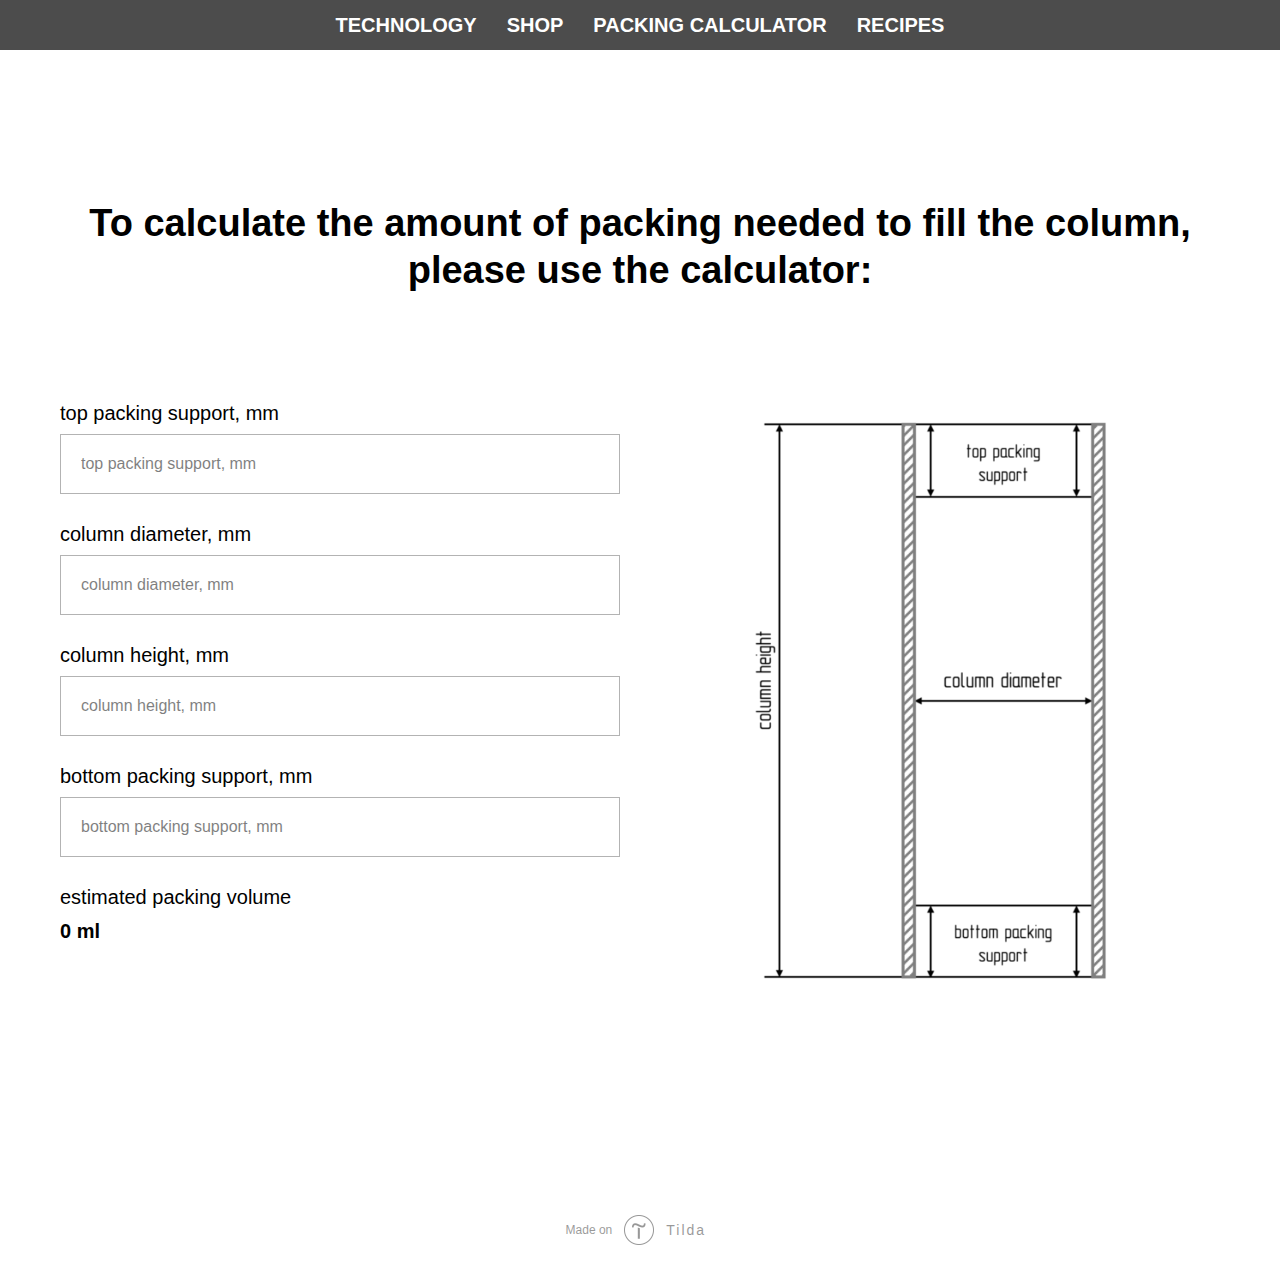
<file: calculator.html>
<!DOCTYPE html><html lang="en"> <head><meta charset="utf-8" /><meta http-equiv="Content-Type" content="text/html; charset=utf-8" /><meta name="viewport" content="width=1280" /><script type="text/javascript">window.noAdaptive=true;</script><!--metatextblock--><title>Calculator</title><meta property="og:url" content="calculator" /><meta property="og:title" content="Calculator" /><meta property="og:description" content="" /><meta property="og:type" content="website" /><meta property="og:image" content="images/tild3236-3532-4462-b361-643932356534__-__resize__504x__noroot.png" /><link rel="canonical" href="calculator"><!--/metatextblock--><meta property="fb:app_id" content="257953674358265" /><meta name="format-detection" content="telephone=no" /><meta http-equiv="x-dns-prefetch-control" content="on"><link rel="dns-prefetch" href="https://ws.tildacdn.com"><link rel="shortcut icon" href="images/tildafavicon.ico" type="image/x-icon" /><!-- Assets --><script src="js/tilda-fallback-1.0.min.js" charset="utf-8" async></script><link rel="stylesheet" href="css/tilda-grid-3.0.min.css" type="text/css" media="all" onerror="this.loaderr='y';"/><link rel="stylesheet" href="css/tilda-blocks-2.14.css?t=1646563955" type="text/css" media="all" onerror="this.loaderr='y';" /><link rel="stylesheet" href="css/tilda-animation-1.0.min.css" type="text/css" media="all" onerror="this.loaderr='y';" /><link rel="stylesheet" href="css/tilda-menusub-1.0.min.css" type="text/css" media="print" onload="this.media='all';" onerror="this.loaderr='y';" /><noscript><link rel="stylesheet" href="css/tilda-menusub-1.0.min.css" type="text/css" media="all" /></noscript><link rel="stylesheet" href="css/tilda-forms-1.0.min.css" type="text/css" media="all" onerror="this.loaderr='y';" /><script src="js/jquery-1.10.2.min.js" onerror="this.loaderr='y';"></script><script src="js/tilda-scripts-3.0.min.js" onerror="this.loaderr='y';"></script><script src="js/tilda-blocks-2.7.js?t=1646563955" onerror="this.loaderr='y';"></script><script src="js/lazyload-1.3.min.js" charset="utf-8" async onerror="this.loaderr='y';"></script><script src="js/tilda-animation-1.0.min.js" charset="utf-8" async onerror="this.loaderr='y';"></script><script src="js/tilda-cover-1.0.min.js" charset="utf-8" async onerror="this.loaderr='y';"></script><script src="js/tilda-events-1.0.min.js" charset="utf-8" async onerror="this.loaderr='y';"></script><script src="js/tilda-menusub-1.0.min.js" charset="utf-8" async onerror="this.loaderr='y';"></script><script src="js/tilda-forms-1.0.min.js" charset="utf-8" async onerror="this.loaderr='y';"></script><script type="text/javascript">window.dataLayer = window.dataLayer || [];</script><style>body {	-webkit-text-size-adjust: 100%;	-moz-text-size-adjust: 100%;	-ms-text-size-adjust: 100%;	text-size-adjust: 100%;
}</style><script type="text/javascript">(function () {
if((/bot|google|yandex|baidu|bing|msn|duckduckbot|teoma|slurp|crawler|spider|robot|crawling|facebook/i.test(navigator.userAgent))===false && typeof(sessionStorage)!='undefined' && sessionStorage.getItem('visited')!=='y' && document.visibilityState){	var style=document.createElement('style');	style.type='text/css';	style.innerHTML='@media screen and (min-width: 980px) {.t-records {opacity: 0;}.t-records_animated {-webkit-transition: opacity ease-in-out .2s;-moz-transition: opacity ease-in-out .2s;-o-transition: opacity ease-in-out .2s;transition: opacity ease-in-out .2s;}.t-records.t-records_visible {opacity: 1;}}';	document.getElementsByTagName('head')[0].appendChild(style);	function t_setvisRecs(){	var alr=document.querySelector('.t-records');	alr.classList.add("t-records_animated");	setTimeout(function () {	alr.classList.add("t-records_visible");	sessionStorage.setItem("visited", "y");	}, 400);	}	document.addEventListener('DOMContentLoaded', t_setvisRecs);
}
})();</script></head><body class="t-body" style="margin:0;"><!--allrecords--><div id="allrecords" data-tilda-export="yes" class="t-records" data-hook="blocks-collection-content-node" data-tilda-project-id="4856155" data-tilda-page-id="23725395" data-tilda-page-alias="calculator" data-tilda-formskey="10421a9ce1d5594473d2b9ca2a385c82" data-tilda-lazy="yes" data-tilda-project-lang="EN"><div id="rec410354213" class="r t-rec t-rec_pb_0" style="padding-bottom:0px;background-color:#ffffff; " data-animationappear="off" data-record-type="258" data-bg-color="#ffffff"><!-- T229 --><div id="nav410354213marker"></div><div id="nav410354213" class="t229 t229__positionstatic " style="background-color: rgba(0,0,0,0.70); height:50px; " data-bgcolor-hex="#000000" data-bgcolor-rgba="rgba(0,0,0,0.70)" data-navmarker="nav410354213marker" data-appearoffset="" data-bgopacity="0.70" data-menu="yes"><div class="t229__maincontainer " style="height:50px;"> <div class="t229__padding40px"></div> <div class="t229__centerside "><ul class="uppercase"><li class="t229__list_item" style="padding:0 15px 0 0;"><a class="t-menu__link-item" href="/technology" data-menu-submenu-hook="" style="color:#ffffff;font-size:20px;font-weight:700;text-transform:uppercase;">Technology</a> </li><li class="t229__list_item" style="padding:0 15px;"><a class="t-menu__link-item" href="/" data-menu-submenu-hook="" style="color:#ffffff;font-size:20px;font-weight:700;text-transform:uppercase;">Shop</a> </li><li class="t229__list_item" style="padding:0 15px;"><a class="t-menu__link-item" href="calculator" data-menu-submenu-hook="" style="color:#ffffff;font-size:20px;font-weight:700;text-transform:uppercase;">Packing Calculator</a> </li><li class="t229__list_item" style="padding:0 0 0 15px;"><a class="t-menu__link-item" href="" data-menu-submenu-hook="" style="color:#ffffff;font-size:20px;font-weight:700;text-transform:uppercase;">Recipes</a> </li> </ul> </div> <div class="t229__padding40px"></div> </div></div><script> $(document).ready(function() { t229_highlight('23725395'); $('.t229').removeClass('t229__beforeready'); }); </script> <script> $(window).on('resize', function() { t229_setBg('410354213'); }); $(window).on('load', function() { t229_setBg('410354213'); }); $(document).ready(function() { t229_setBg('410354213'); }); </script> <style>#rec410354213 .t-menu__link-item{	}
@supports (overflow:-webkit-marquee) and (justify-content:inherit)
{ #rec410354213 .t-menu__link-item, #rec410354213 .t-menu__link-item.t-active { opacity: 1 !important; }
}</style><script type="text/javascript"> $(document).ready(function() { setTimeout(function(){ t_onFuncLoad('t_menusub_init', function() { t_menusub_init('410354213'); }); }, 500); });</script><style>@media screen and (max-width: 980px) { #rec410354213 .t-menusub__menu .t-menusub__link-item { color:#ffffff !important; } #rec410354213 .t-menusub__menu .t-menusub__link-item.t-active { color:#ffffff !important; }
}</style><!--[if IE 8]><style>#rec410354213 .t229 { filter: progid:DXImageTransform.Microsoft.gradient(startColorStr='#D9000000', endColorstr='#D9000000');
}</style><![endif]--></div><div id="rec382950938" class="r t-rec t-rec_pt_150 t-rec_pb_150" style="padding-top:150px;padding-bottom:150px;background-color:#ffffff; " data-animationappear="off" data-record-type="700" data-bg-color="#ffffff"><!-- t700 --><div class="t700"> <div class="t-section__container t-container"><div class="t-col t-col_12"><div class="t-section__topwrapper t-align_center"><div class="t-section__title t-title t-title_xs" field="btitle"><div style="font-size:38px;" data-customstyle="yes">To calculate the amount of packing needed to fill the column, please use the calculator:</div></div></div></div></div> <div class="t-container t-container_flex" style="align-items:flex-start;"> <div class="t700__col t-col t-col_9 t-col_flex"> <div> <form id="form382950938" name='form382950938' role="form" action='' method='POST' data-formactiontype="0" data-inputbox=".t-input-group" class="t-form js-form-proccess t-form_inputs-total_5 " data-success-callback="t700_onSuccess" > <!-- NO ONE SERVICES CONNECTED --> <div class="js-successbox t-form__successbox t-text t-text_md" style="display:none;"></div> <div class="t-form__inputsbox"> <div class="t-input-group t-input-group_in" data-input-lid="1495722502842"> <div class="t-input-title t-descr t-descr_md" data-redactor-toolbar="no" field="li_title__1495722502842" style="">top packing support, mm</div> <div class="t-input-block"> <input type="text" name="top" class="t-input js-tilda-rule " value="" placeholder="top packing support, mm" data-tilda-req="1" data-tilda-rule="number" style="color:#000000; border:1px solid #b3b3b3; "> <div class="t-input-error"></div> </div> </div> <div class="t-input-group t-input-group_in" data-input-lid="1495722666746"> <div class="t-input-title t-descr t-descr_md" data-redactor-toolbar="no" field="li_title__1495722666746" style="">column diameter, mm</div> <div class="t-input-block"> <input type="text" name="diam" class="t-input js-tilda-rule " value="" placeholder="column diameter, mm" data-tilda-req="1" data-tilda-rule="number" style="color:#000000; border:1px solid #b3b3b3; "> <div class="t-input-error"></div> </div> </div> <div class="t-input-group t-input-group_in" data-input-lid="1637666419435"> <div class="t-input-title t-descr t-descr_md" data-redactor-toolbar="no" field="li_title__1637666419435" style="">column height, mm</div> <div class="t-input-block"> <input type="text" name="height" class="t-input js-tilda-rule " value="" placeholder="column height, mm" data-tilda-req="1" data-tilda-rule="number" style="color:#000000; border:1px solid #b3b3b3; "> <div class="t-input-error"></div> </div> </div> <div class="t-input-group t-input-group_in" data-input-lid="1637666335630"> <div class="t-input-title t-descr t-descr_md" data-redactor-toolbar="no" field="li_title__1637666335630" style="">bottom packing support, mm</div> <div class="t-input-block"> <input type="text" name="bot" class="t-input js-tilda-rule " value="" placeholder="bottom packing support, mm" data-tilda-req="1" data-tilda-rule="number" style="color:#000000; border:1px solid #b3b3b3; "> <div class="t-input-error"></div> </div> </div> <div class="t-input-group t-input-group_fr" data-input-lid="1495722692748"> <div class="t-input-title t-descr t-descr_md" data-redactor-toolbar="no" field="li_title__1495722692748" style="">estimated packing volume</div> <div class="t-input-block"> <input type="hidden" class="t-calc__hiddeninput js-tilda-rule" name="estimated packing volume" tabindex="-1" value="0"> <div class="t-calc__wrapper t-name t-name_md" > <span class="t-calc" data-calc-expr="((3.14/4)*(diam*diam) * (height-top-bot))/(1000)">0</span><span class="t-calc__postfix-text"> ml</span> </div> <script src="js/tilda-calc-1.0.min.js"></script> <script type="text/javascript"> $(document).ready(function() { try { setTimeout(function() { tcalc__init('382950938','1495722692748'); }, 500); } catch (err) {}; }); </script> <div class="t-input-error"></div> </div> </div><div class="t-form__errorbox-middle"> <div class="js-errorbox-all t-form__errorbox-wrapper" style="display:none;"> <div class="t-form__errorbox-text t-text t-text_md"> <p class="t-form__errorbox-item js-rule-error js-rule-error-all"></p> <p class="t-form__errorbox-item js-rule-error js-rule-error-req"></p> <p class="t-form__errorbox-item js-rule-error js-rule-error-email"></p> <p class="t-form__errorbox-item js-rule-error js-rule-error-name"></p> <p class="t-form__errorbox-item js-rule-error js-rule-error-phone"></p> <p class="t-form__errorbox-item js-rule-error js-rule-error-minlength"></p> <p class="t-form__errorbox-item js-rule-error js-rule-error-string"></p> </div> </div></div> <div class="t-form__submit"> <button type="submit" class="t-submit" style="color:#ffffff;background-color:#ffffff;border-radius:30px; -moz-border-radius:30px; -webkit-border-radius:30px;font-family:GostTypeA;" >Submit</button> </div> </div> <div class="t-form__errorbox-bottom"> <div class="js-errorbox-all t-form__errorbox-wrapper" style="display:none;"> <div class="t-form__errorbox-text t-text t-text_md"> <p class="t-form__errorbox-item js-rule-error js-rule-error-all"></p> <p class="t-form__errorbox-item js-rule-error js-rule-error-req"></p> <p class="t-form__errorbox-item js-rule-error js-rule-error-email"></p> <p class="t-form__errorbox-item js-rule-error js-rule-error-name"></p> <p class="t-form__errorbox-item js-rule-error js-rule-error-phone"></p> <p class="t-form__errorbox-item js-rule-error js-rule-error-minlength"></p> <p class="t-form__errorbox-item js-rule-error js-rule-error-string"></p> </div> </div> </div> </form><style>#rec382950938 input::-webkit-input-placeholder {color:#000000; opacity: 0.5;}	#rec382950938 input::-moz-placeholder {color:#000000; opacity: 0.5;}	#rec382950938 input:-moz-placeholder {color:#000000; opacity: 0.5;}	#rec382950938 input:-ms-input-placeholder {color:#000000; opacity: 0.5;}	#rec382950938 textarea::-webkit-input-placeholder {color:#000000; opacity: 0.5;}	#rec382950938 textarea::-moz-placeholder {color:#000000; opacity: 0.5;}	#rec382950938 textarea:-moz-placeholder {color:#000000; opacity: 0.5;}	#rec382950938 textarea:-ms-input-placeholder {color:#000000; opacity: 0.5;}</style> </div> </div> <div class="t700__col t-col t-col_9 t-col_flex"> <div class="t700__contentbox"> <div class="t700__contentwrapper"> <img src="images/tild3236-3532-4462-b361-643932356534__-__empty__noroot.png" data-original="images/tild3236-3532-4462-b361-643932356534__noroot.png" imgfield="img" class="t700__img t-img" /> </div> </div> </div> </div></div><script type="text/javascript"> $(document).ready(function() { setTimeout(function() { t700_init('382950938',''); }, 500); });</script></div><div id="rec385678661" class="r t-rec" style=" " data-animationappear="off" data-record-type="131" ><!-- T123 --><div class="t123" ><div class="t-container_100 "><div class="t-width t-width_100 ">
			<script>
document.getElementById("button").style.display = "block";
</script>

			 
			</div> </div></div></div></div><!--/allrecords--><!-- Tilda copyright. Don't remove this line --><div class="t-tildalabel t-tildalabel_white" id="tildacopy" data-tilda-sign="4856155#23725395"><a href="https://tilda.cc/?upm=4856155" class="t-tildalabel__link"><div class="t-tildalabel__wrapper"><div class="t-tildalabel__txtleft">Made on </div><div class="t-tildalabel__wrapimg"><img src="images/tildacopy_black.png" class="t-tildalabel__img"></div><div class="t-tildalabel__txtright">Tilda</div></div></a></div><!-- Stat --><script type="text/javascript">if (! window.mainTracker) { window.mainTracker = 'tilda'; }	setTimeout(function(){	(function (d, w, k, o, g) { var n=d.getElementsByTagName(o)[0],s=d.createElement(o),f=function(){n.parentNode.insertBefore(s,n);}; s.type = "text/javascript"; s.async = true; s.key = k; s.id = "tildastatscript"; s.src=g; if (w.opera=="[object Opera]") {d.addEventListener("DOMContentLoaded", f, false);} else { f(); } })(document, window, '45259cfbaa95e426ea45b49e40c69212','script','js/tilda-stat-1.0.min.js');	}, 2000);</script><script type="text/javascript">$(document).ready(function() {	if (typeof window.noAdaptive !== "undefined" && window.noAdaptive && $isMobile) {	$('table[class*="blocktable"], div[class^="t-carousel__inner"], div[class^="t121"] > center > div, div[class^="t224__blocktable"], div[class*="t306__table-cell"], div[class^="t336__table"], div[class^="t347__table"], div[class^="t401__table"], div[class^="t406__table"], div[class^="t424__box-img"], div[class*="t431__tbody"], div[class*="t433__contentbox"], div[class^="t477__blockimg"], div[class^="t477__textwrapper"], div[class^="t479__videowrapper"] > div, div[class^="t480__textwrapper"], div[class^="t544__blockimg"], div[class^="t544__textwrapper"], div[class^="t545__blockimg"], div[class^="t545__textwrapper"], div[class^="t555__contentbox"], div[class^="t570__contentbox"], div[class^="t251__wrapper"]').each(function() { $(this).css('height', 768 * $(this).height() / $(window).height(), 'important');	});	$('div[class$="t520__imgcell"], div[class^="t136"] > div > div[class^="item"]').each(function() { $(this).css('min-height', 768 * $(this).height() / $(window).height(), 'important');	});	$('div[class^="t136"] > div > div[class^="item"] > div[class^="txt-holder"]').each(function() { $(this).css('top', 0, 'important');	});	}	});</script></body></html>
</file>
<file: css/tilda-blocks-2.14.css>
.t-body{margin:0}#allrecords{-webkit-font-smoothing:antialiased;background-color:none}#allrecords a{color:#ff8562;text-decoration:none}#allrecords a[href^=tel]{color:inherit;text-decoration:none}#allrecords ol{padding-left:22px}#allrecords ul{padding-left:20px}#allrecords b,#allrecords strong{font-weight:700}@media print{body,html{min-width:1200px;max-width:1200px;padding:0;margin:0 auto;border:none}}.t-text{font-family:'GostTypeA',Arial,sans-serif;font-weight:300;color:#000}.t-text_xs{font-size:15px;line-height:1.55}.t-text_sm{font-size:18px;line-height:1.55}.t-text_md{font-size:20px;line-height:1.55}.t-text_lg{font-size:22px;line-height:1.55}.t-text_weight_plus{font-weight:400}.t-text-impact{font-family:'GostTypeA',Arial,sans-serif;font-weight:300;color:#000}.t-text-impact_xs{font-size:26px;line-height:1.5}.t-text-impact_sm{font-size:32px;line-height:1.35}.t-text-impact_md{font-size:38px;line-height:1.35}.t-text-impact_lg{font-size:42px;line-height:1.23}.t-name{font-family:'GostTypeA',Arial,sans-serif;font-weight:600;color:#000}.t-name_xs{font-size:16px;line-height:1.35}.t-name_sm{font-size:18px;line-height:1.35}.t-name_md{font-size:20px;line-height:1.35}.t-name_lg{font-size:22px;line-height:1.35}.t-name_xl{font-size:24px;line-height:1.35}.t-heading{font-family:'GostTypeA',Arial,sans-serif;font-weight:600;color:#000}.t-heading_xs{font-size:26px;line-height:1.23}.t-heading_sm{font-size:28px;line-height:1.17}.t-heading_md{font-size:30px;line-height:1.17}.t-heading_lg{font-size:32px;line-height:1.17}.t-title{font-family:'GostTypeA',Arial,sans-serif;font-weight:600;color:#000}.t-title_xxs{font-size:36px;line-height:1.23}.t-title_xs{font-size:42px;line-height:1.23}.t-title_sm{font-size:48px;line-height:1.23}.t-title_md{font-size:52px;line-height:1.23}.t-title_lg{font-size:64px;line-height:1.23}.t-title_xl{font-size:72px;line-height:1.17}.t-title_xxl{font-size:82px;line-height:1.17}.t-descr{font-family:'GostTypeA',Arial,sans-serif;font-weight:300;color:#000}.t-descr_xxs{font-size:14px;line-height:1.55}.t-descr_xs{font-size:16px;line-height:1.55}.t-descr_sm{font-size:18px;line-height:1.55}.t-descr_md{font-size:20px;line-height:1.55}.t-descr_lg{font-size:22px;line-height:1.55}.t-descr_xl{font-size:24px;line-height:1.5}.t-descr_xxl{font-size:26px;line-height:1.45}.t-descr_xxxl{font-size:30px;line-height:1.45;letter-spacing:.45}.t-uptitle{font-family:'GostTypeA',Arial,sans-serif;font-weight:600;color:#000;letter-spacing:2.5px}.t-uptitle_xs{font-size:12px}.t-uptitle_sm{font-size:14px}.t-uptitle_md{font-size:16px}.t-uptitle_lg{font-size:18px}.t-uptitle_xl{font-size:20px;letter-spacing:2px}.t-uptitle_xxl{font-size:22px;letter-spacing:2px}.t-uptitle_xxxl{font-size:24px;letter-spacing:2px}@media screen and (max-width:1200px){.t-text_xs{font-size:14px}.t-text_sm{font-size:16px}.t-text_md{font-size:18px}.t-text_lg{font-size:20px}.t-text-impact_md{font-size:30px}.t-descr_xxs{font-size:12px}.t-descr_xs{font-size:14px}.t-descr_sm{font-size:16px}.t-descr_md{font-size:18px}.t-descr_lg{font-size:20px}.t-descr_xl{font-size:22px}.t-descr_xxl{font-size:22px}.t-descr_xxxl{font-size:26px}.t-uptitle_md{font-size:14px}.t-uptitle_lg{font-size:16px}.t-uptitle_xl{font-size:18px}.t-uptitle_xxl{font-size:20px}.t-uptitle_xxxl{font-size:22px}.t-title_xxs{font-size:32px}.t-title_xs{font-size:38px}.t-title_sm{font-size:44px}.t-title_md{font-size:48px}.t-title_lg{font-size:60px}.t-title_xl{font-size:68px}.t-title_xxl{font-size:78px}.t-name_xs{font-size:14px}.t-name_sm{font-size:16px}.t-name_md{font-size:18px}.t-name_lg{font-size:20px}.t-name_xl{font-size:22px}.t-heading_xs{font-size:24px}.t-heading_sm{font-size:26px}.t-heading_md{font-size:28px}.t-heading_lg{font-size:30px}}@media screen and (max-width:640px){.t-text_xs{font-size:12px;line-height:1.45}.t-text_sm{font-size:14px;line-height:1.45}.t-text_md{font-size:16px;line-height:1.45}.t-text_lg{font-size:18px;line-height:1.45}.t-text-impact_sm{font-size:22px}.t-text-impact_md{font-size:26px}.t-text-impact_lg{font-size:28px}.t-descr_xs{font-size:12px;line-height:1.45}.t-descr_sm{font-size:14px;line-height:1.45}.t-descr_md{font-size:16px;line-height:1.45}.t-descr_lg{font-size:18px;line-height:1.45}.t-descr_xl{font-size:20px;line-height:1.4}.t-descr_xxl{font-size:20px}.t-descr_xxxl{font-size:22px}.t-uptitle_xs{font-size:10px}.t-uptitle_sm{font-size:10px}.t-uptitle_md{font-size:12px}.t-uptitle_lg{font-size:14px}.t-uptitle_xl{font-size:16px}.t-uptitle_xxl{font-size:18px}.t-uptitle_xxxl{font-size:20px}.t-title_xxs{font-size:28px}.t-title_xs{font-size:30px}.t-title_sm{font-size:30px}.t-title_md{font-size:30px}.t-title_lg{font-size:30px}.t-title_xl{font-size:32px}.t-title_xxl{font-size:36px}.t-name_xs{font-size:12px}.t-name_sm{font-size:14px}.t-name_md{font-size:16px}.t-name_lg{font-size:18px}.t-name_xl{font-size:20px}.t-heading_xs{font-size:22px}.t-heading_sm{font-size:24px}.t-heading_md{font-size:24px}.t-heading_lg{font-size:26px}}@media screen and (max-width:480px){.t-title_xl{font-size:30px}.t-title_xxl{font-size:30px}}.t-records{-webkit-font_smoothing:antialiased;background-color:none}.t-records a{color:#ff8562;text-decoration:none}.t-records a[href^=tel]{color:inherit;text-decoration:none}.t-records ol{padding-left:22px;margin-top:0;margin-bottom:10px}.t-records ul{padding-left:20px;margin-top:0;margin-bottom:10px}.t-btn{display:inline-block;font-family:'GostTypeA',Arial,sans-serif;height:60px;border:0 none;font-size:16px;padding-left:60px;padding-right:60px;text-align:center;white-space:nowrap;vertical-align:middle;font-weight:700;background-image:none;cursor:pointer;-webkit-appearance:none;-webkit-user-select:none;-moz-user-select:none;-ms-user-select:none;-o-user-select:none;user-select:none;-webkit-box-sizing:border-box;-moz-box-sizing:border-box;box-sizing:border-box}.t-btn td{vertical-align:middle}.t-btn_sending{opacity:.5}@media screen and (max-width:640px){.t-btn{white-space:normal;padding-left:30px;padding-right:30px}}.t-btn_xs{height:35px;font-size:13px;padding-left:15px;padding-right:15px}.t-btn_sm{height:45px;font-size:14px;padding-left:30px;padding-right:30px}.t-btn_lg{height:60px;font-size:22px;padding-left:70px;padding-right:70px}.t-btn_xl{height:80px;font-size:26px;padding-left:80px;padding-right:80px}.t-btn_xxl{height:100px;font-size:30px;padding-left:90px;padding-right:90px}@media screen and (max-width:640px){.t-btn_sm{padding-left:20px;padding-right:20px}.t-btn_lg{font-size:18px;padding-left:40px;padding-right:40px}.t-btn_xl{font-size:22px;padding-left:50px;padding-right:50px}.t-btn_xxl{font-size:26px;padding-left:60px;padding-right:60px}}.t-btntext{font-family:'GostTypeA',Arial,sans-serif;color:#000;font-size:20px;line-height:1.55;font-weight:700;text-decoration:none;cursor:pointer;display:inline-block}.t-btntext_sm{font-size:16px}.t-btntext_lg{font-size:24px}.t-uppercase.t-btntext{font-size:16px}.t-uppercase.t-btntext_sm{font-size:14px}.t-uppercase.t-btntext_lg{font-size:20px}.t-btntext:after{content:"\00a0→";font-family:Arial,Helvetica,sans-serif}@media screen and (max-width:640px){.t-btntext_lg{font-size:20px}}@media screen and (max-width:1200px){.t-screenmin-1200px{display:none}}@media screen and (max-width:980px){.t-screenmin-980px{display:none}}@media screen and (max-width:640px){.t-screenmin-640px{display:none}}@media screen and (max-width:480px){.t-screenmin-480px{display:none}}@media screen and (max-width:320px){.t-screenmin-320px{display:none}}@media screen and (min-width:321px){.t-screenmax-320px{display:none}}@media screen and (min-width:481px){.t-screenmax-480px{display:none}}@media screen and (min-width:641px){.t-screenmax-640px{display:none}}@media screen and (min-width:981px){.t-screenmax-980px{display:none}}@media screen and (min-width:1201px){.t-screenmax-1200px{display:none}}.t-hidden{display:none}.t-opacity_50{filter:alpha(opacity=50);KHTMLOpacity:.5;MozOpacity:.5;opacity:.5}.t-opacity_70{filter:alpha(opacity=70);KHTMLOpacity:.7;MozOpacity:.7;opacity:.7}.t-uppercase{text-transform:uppercase}.t-align_center{text-align:center}.t-align_left{text-align:left}.t-align_right{text-align:right}.t-margin_auto{margin-left:auto;margin-right:auto}.t-valign_middle{vertical-align:middle}.t-valign_top{vertical-align:top}.t-valign_bottom{vertical-align:bottom}.t-margin_left_auto{margin-right:0;margin-left:auto}.t-tildalabel{background-color:#000;color:#fff;width:100%;height:70px;font-family:Arial;font-size:14px}.t-tildalabel:hover .t-tildalabel__wrapper{opacity:1}.t-tildalabel_white{background-color:#fff;color:#000}.t-tildalabel_gray{background-color:#eee;color:#000}.t-tildalabel__wrapper{display:table;height:30px;width:270px;margin:0 auto;padding-top:20px;opacity:.4}.t-tildalabel__txtleft{display:table-cell;width:120px;height:30px;vertical-align:middle;text-align:right;padding-right:12px;font-weight:300;font-size:12px}.t-tildalabel__wrapimg{display:table-cell;width:30px;height:30px;vertical-align:middle}.t-tildalabel__img{width:30px;height:30px;vertical-align:middle}.t-tildalabel__txtright{display:table-cell;width:120px;height:30px;vertical-align:middle;padding-left:12px;font-weight:500;letter-spacing:2px}.t-tildalabel__link{color:#fff;text-decoration:none;vertical-align:middle}.t-tildalabel_white .t-tildalabel__link,.t-tildalabel_gray .t-tildalabel__link{color:#000}.t-tildalabel-free{padding:35px 0 45px;height:auto;text-align:center}.t-tildalabel-free__main{max-width:340px;display:block;margin:0 auto;line-height:1.4;letter-spacing:.2px;color:inherit;opacity:.4}.t-tildalabel-free__links-wr{display:table;margin:30px auto 0}.t-tildalabel-free__txt-link{display:table-cell;padding:0 15px;font-size:13px;text-decoration:none;color:inherit;opacity:.25}.t-tildalabel-free__txt-link:hover,.t-tildalabel-free__main:hover{opacity:1}@media screen and (max-width:640px){.t-tildalabel-free__txt-link{display:block;padding:5px 30px}.t-tildalabel-free__main{opacity:.7}.t-tildalabel-free__txt-link{opacity:.4}}.clearfix:before,.clearfix:after{display:table;content:" "}.clearfix:after{clear:both}.center-block{display:block;margin-right:auto;margin-left:auto}.t-mbfix{opacity:.01;-webkit-transform:translateX(0);-ms-transform:translateX(0);transform:translateX(0);position:fixed;width:100%;height:500px;background-color:white;top:0;left:0;z-index:10000;-webkit-transition:all 0.1s ease;transition:all 0.1s ease}.t-mbfix_hide{-webkit-transform:translateX(3000px);-ms-transform:translateX(3000px);transform:translateX(3000px)}.r_anim{-webkit-transition:opacity 0.5s;transition:opacity 0.5s}.r_hidden{opacity:0}.r_showed{opacity:1}img:not([src]){visibility:hidden}.t-popup{display:none}.t-body_scroll-locked{position:fixed;left:0;width:100%;height:100%;overflow:hidden}.t-submit{font-family:'GostTypeA',Arial,sans-serif}.t-input{font-family:'GostTypeA',Arial,sans-serif}.t-input__vis-ph{font-family:'GostTypeA',Arial,sans-serif}.t-select{font-family:'GostTypeA',Arial,sans-serif}.t-form .uploadcare-widget-button{font-family:'GostTypeA',Arial,sans-serif}.t-input-error{font-family:'GostTypeA',Arial,sans-serif}.t-form__errorbox-wrapper{font-family:'GostTypeA',Arial,sans-serif}.t-form__errorbox-text{font-family:'GostTypeA',Arial,sans-serif}.t-form__errorbox-item{font-family:'GostTypeA',Arial,sans-serif}.t-form__successbox{font-family:'GostTypeA',Arial,sans-serif}.t-rec_pt_0{padding-top:0}.t-rec_pt_15{padding-top:15px}.t-rec_pt_30{padding-top:30px}.t-rec_pt_45{padding-top:45px}.t-rec_pt_60{padding-top:60px}.t-rec_pt_75{padding-top:75px}.t-rec_pt_90{padding-top:90px}.t-rec_pt_105{padding-top:105px}.t-rec_pt_120{padding-top:120px}.t-rec_pt_135{padding-top:135px}.t-rec_pt_150{padding-top:150px}.t-rec_pt_165{padding-top:165px}.t-rec_pt_180{padding-top:180px}.t-rec_pt_195{padding-top:195px}.t-rec_pt_210{padding-top:210px}.t-rec_pb_0{padding-bottom:0}.t-rec_pb_15{padding-bottom:15px}.t-rec_pb_30{padding-bottom:30px}.t-rec_pb_45{padding-bottom:45px}.t-rec_pb_60{padding-bottom:60px}.t-rec_pb_75{padding-bottom:75px}.t-rec_pb_90{padding-bottom:90px}.t-rec_pb_105{padding-bottom:105px}.t-rec_pb_120{padding-bottom:120px}.t-rec_pb_135{padding-bottom:135px}.t-rec_pb_150{padding-bottom:150px}.t-rec_pb_165{padding-bottom:165px}.t-rec_pb_180{padding-bottom:180px}.t-rec_pb_195{padding-bottom:195px}.t-rec_pb_210{padding-bottom:210px}@media screen and (max-width:480px){.t-rec_pt_0{padding-top:0}.t-rec_pt_15{padding-top:15px}.t-rec_pt_30{padding-top:30px}.t-rec_pt_45{padding-top:45px}.t-rec_pt_60{padding-top:60px}.t-rec_pt_75{padding-top:75px}.t-rec_pt_90{padding-top:90px}.t-rec_pt_105{padding-top:90px}.t-rec_pt_120{padding-top:90px!important}.t-rec_pt_135{padding-top:90px!important}.t-rec_pt_150{padding-top:90px!important}.t-rec_pt_165{padding-top:90px!important}.t-rec_pt_180{padding-top:120px!important}.t-rec_pt_195{padding-top:120px!important}.t-rec_pt_210{padding-top:120px!important}.t-rec_pb_0{padding-bottom:0}.t-rec_pb_15{padding-bottom:15px}.t-rec_pb_30{padding-bottom:30px}.t-rec_pb_45{padding-bottom:45px}.t-rec_pb_60{padding-bottom:60px}.t-rec_pb_75{padding-bottom:75px}.t-rec_pb_90{padding-bottom:90px}.t-rec_pb_105{padding-bottom:90px}.t-rec_pb_120{padding-bottom:90px!important}.t-rec_pb_135{padding-bottom:90px!important}.t-rec_pb_150{padding-bottom:90px!important}.t-rec_pb_165{padding-bottom:90px!important}.t-rec_pb_180{padding-bottom:120px!important}.t-rec_pb_195{padding-bottom:120px!important}.t-rec_pb_210{padding-bottom:120px!important}}@media screen and (max-width:480px){.t-rec_pt-res-480_0{padding-top:0!important}.t-rec_pt-res-480_15{padding-top:15px!important}.t-rec_pt-res-480_30{padding-top:30px!important}.t-rec_pt-res-480_45{padding-top:45px!important}.t-rec_pt-res-480_60{padding-top:60px!important}.t-rec_pt-res-480_75{padding-top:75px!important}.t-rec_pt-res-480_90{padding-top:90px!important}.t-rec_pt-res-480_105{padding-top:105px!important}.t-rec_pt-res-480_120{padding-top:120px!important}.t-rec_pt-res-480_135{padding-top:135px!important}.t-rec_pt-res-480_150{padding-top:150px!important}.t-rec_pt-res-480_165{padding-top:165px!important}.t-rec_pt-res-480_180{padding-top:180px!important}.t-rec_pt-res-480_195{padding-top:195px!important}.t-rec_pt-res-480_210{padding-top:210px!important}.t-rec_pb-res-480_0{padding-bottom:0!important}.t-rec_pb-res-480_15{padding-bottom:15px!important}.t-rec_pb-res-480_30{padding-bottom:30px!important}.t-rec_pb-res-480_45{padding-bottom:45px!important}.t-rec_pb-res-480_60{padding-bottom:60px!important}.t-rec_pb-res-480_75{padding-bottom:75px!important}.t-rec_pb-res-480_90{padding-bottom:90px!important}.t-rec_pb-res-480_105{padding-bottom:105px!important}.t-rec_pb-res-480_120{padding-bottom:120px!important}.t-rec_pb-res-480_135{padding-bottom:135px!important}.t-rec_pb-res-480_150{padding-bottom:150px!important}.t-rec_pb-res-480_165{padding-bottom:165px!important}.t-rec_pb-res-480_180{padding-bottom:180px!important}.t-rec_pb-res-480_195{padding-bottom:195px!important}.t-rec_pb-res-480_210{padding-bottom:210px!important}}@font-face{font-family:'GostTypeA';src:url('https://static.tildacdn.com/tild3164-3464-4530-b862-323461613532/GOST_A.woff') format('woff');font-weight:400;font-style:normal}.t046__text{text-align:center;padding-top:10px;padding-bottom:4px}.t057{padding-bottom:4px;padding-top:15;font-family:'GostTypeA',Arial,sans-serif;line-height:52px;font-size:48px}.t123__centeredContainer{text-align:center}.t-menusub__menu{display:none}.t229{width:100%;position:fixed;top:0;z-index:990;box-shadow:0 1px 3px rgba(0,0,0,0);-webkit-transition:background-color 300ms linear;-moz-transition:background-color 300ms linear;-o-transition:background-color 300ms linear;-ms-transition:background-color 300ms linear;transition:background-color 300ms linear;height:50px}.t229__beforeready{visibility:hidden}.t229.t229__positionabsolute{position:absolute}.t229.t229__positionfixed{position:fixed}.t229.t229__positionstatic{position:static}.t229__maincontainer{width:100%;height:50px;display:table;position:relative}.t229__maincontainer.t229__c12collumns{max-width:1200px;margin:0 auto}.t229__centerside{display:table-cell;vertical-align:middle;text-align:center;width:100%}.t229__centerside.t229__menualign_left{text-align:left}.t229__centerside.t229__menualign_right{text-align:right}.t229__padding40px{width:40px}.t229 .t229__maincontainer.t229__c12collumns .t229__padding40px{width:20px}.t229 ul{list-style-type:none;margin:0;padding:0!important}.t229__list_item{clear:both;font-size:16px;display:inline-block;padding-left:15px;padding-right:15px;margin:0;white-space:nowrap;color:#000;font-family:'GostTypeA',Arial,sans-serif}.t229 a,#allrecords .t229 a{text-decoration:none;color:#000}.t229__list_item .t-active{opacity:.7}@media screen and (max-width:1200px){.t229__padding40px{width:20px}}@media screen and (max-width:980px){.t229{position:static;text-align:center;display:block;margin:0;padding:0;height:auto!important}.t229.t229__positionabsolute,.t229.t229__positionfixed,.t229.t229__positionstatic{position:static}.t229__centerside{display:block;text-align:center;float:none;padding:20px 0}.t229__padding40px{display:none}.t229 .t229__list_item{display:block;text-align:center;padding:12px 10px!important;white-space:normal}}.t396__iframe{z-index:10000;background-color:#fff;width:100vw;height:100vh;position:fixed;top:0;left:0;border:0}.t396__body_overflow_hidden{overflow:hidden}.t396__display_none{display:none}.t396__artboard{position:relative;width:100%;height:100vh;overflow:hidden}.t396__artboard .t396__artboard_scale{overflow:visible}.t396__artboard.t396__artboard_scale .t396__elem[data-elem-type="text"] .tn-atom{word-break:normal}.t396__artboard_scale .t396__carrier,.t396__artboard_scale .t396__filter{transform-origin:top left}.tn-atom__scale-wrapper{width:inherit;height:inherit}.t396__elem .tn-atom__scale-wrapper .tn-atom{width:inherit;height:inherit!important}.t396__artboard.rendering .tn-elem{visibility:hidden}.t396__artboard.rendered .tn-elem{visibility:visible}.t396__carrier{position:absolute;left:0;top:0;z-index:0;width:100%;height:100vh;-moz-transform:unset}.t396__filter{position:absolute;left:0;top:0;z-index:1;width:100%;height:100vh;transform:translateZ(0)}.t396__elem{position:absolute;box-sizing:border-box;display:table}.t396 .tn-atom{display:table-cell;vertical-align:middle;width:100%;-webkit-text-size-adjust:100%;-moz-text-size-adjust:100%;-ms-text-size-adjust:100%}@media screen and (max-width:959px){.t396_safari .t396__artboard_scale .tn-atom{-webkit-text-size-adjust:auto;-moz-text-size-adjust:auto;-ms-text-size-adjust:auto}}.t396 .tn-atom ul,.t396 .tn-atom ol{margin-bottom:0}.t396_safari .tn-atom{transform:translateZ(0)}.t396 a.tn-atom{text-decoration:none}.t396 .tn-atom__img{width:100%;display:block}.t396 .tn-atom__html{vertical-align:top}.t396 .tn-atom__pin{border-radius:1000px;border-style:solid}.t396 .tn-atom__pin_onclick{cursor:pointer}.t396 .tn-atom__tip{position:absolute;box-sizing:border-box;width:300px;max-width:90vw;padding:15px;display:none}.t396 .tn-atom__pin:hover .tn-atom__tip{display:none}.t396 .tn-atom__tip-img{width:100%;display:block;margin-bottom:10px}.t396 .tn-atom__tip[data-tip-pos=top]{bottom:100%;margin-bottom:15px;left:50%;transform:translateX(-50%)}.t396 .tn-atom__tip[data-tip-pos=bottom]{top:100%;margin-top:15px;left:50%;transform:translateX(-50%)}.t396 .tn-atom__tip[data-tip-pos=left]{right:100%;margin-right:15px;top:50%;transform:translateY(-50%)}.t396 .tn-atom__tip[data-tip-pos=right]{left:100%;margin-left:15px;top:50%;transform:translateY(-50%)}.t396__ui{position:absolute;top:16px;left:196px;background-color:#fa876b;color:#000!important;height:30px;line-height:30px;width:100px;z-index:1000;text-align:center;border-radius:3px;display:none;font-size:14px}.t-menusub__menu{display:none}.t454__imglogo{height:auto;display:block}.t454__linewrapper{position:absolute;bottom:0;width:100%}.t454__horizontalline{margin:0;border:0;background-color:#C2C2C2;height:1px;right:0;bottom:0;margin:0 40px 0 40px}.t454__leftmenuwrapper,.t454__rightmenuwrapper{display:inline-table;height:100%;vertical-align:middle}.t454__leftmenuwrapper .t454__list,.t454__rightmenuwrapper .t454__list{display:table-cell;vertical-align:middle}.t454__logowrapper{position:absolute;left:50%;-webkit-transform:translateX(-50%);transform:translateX(-50%);display:table;height:inherit;z-index:100}.t454__logowrapper2{display:table-cell;vertical-align:middle;position:relative;z-index:100}.t454__imglogo{max-width:300px}.t454__leftwrapper,.t454__rightwrapper{width:50%;box-sizing:border-box;position:absolute;height:100%}.t454__leftwrapper{text-align:right;padding-right:200px;padding-left:40px;left:0}.t454__rightwrapper{text-align:left;padding-left:200px;padding-right:40px;right:0}@media screen and (max-width:1200px){.t454__leftwrapper{padding-left:20px}.t454__rightwrapper{padding-right:20px}}.t454{width:100%;height:80px;z-index:990;position:fixed;top:0;box-shadow:0 1px 3px rgba(0,0,0,0);transition:background-color 300ms linear}.t454__beforeready{visibility:hidden}.t454 ul{margin:0}.t454__maincontainer{width:100%;height:80px;display:table;position:relative}.t454__maincontainer.t454__c12collumns{max-width:1200px;margin:0 auto}.t454__logo{display:inline-block;font-size:24px;font-weight:400;white-space:nowrap}.t454__list{list-style-type:none;margin:0;padding:0!important}.t454__list_item{clear:both;font-family:'GostTypeA',Arial,sans-serif;font-size:16px;display:inline-block;padding-left:15px;padding-right:15px;margin:0;color:#000;white-space:nowrap}.t454__list_item .t-active{opacity:.7}.t454__list_item:first-child{padding-left:0}.t454__list_item:last-child{padding-right:0}.t454 a,#allrecords .t454 a{text-decoration:none;color:#000}.t454.t454__positionabsolute{position:absolute}.t454.t454__positionfixed{position:fixed}.t454.t454__positionstatic{position:static}.t454__mobile{display:none}@media screen and (max-width:980px){.t454.t454__hidden{display:none;height:100%}.t454__mobile{background-color:#111;display:block}.t454__mobile_text{color:#fff}.t454__mobile_container{padding:20px;position:relative}.t454__burger{position:absolute;top:50%;margin-top:-10px;right:20px;width:28px;height:20px;-webkit-transform:rotate(0deg);transform:rotate(0deg);transition:.5s ease-in-out;cursor:pointer;z-index:9999}.t454__burger span{display:block;position:absolute;width:100%;opacity:1;left:0;-webkit-transform:rotate(0deg);transform:rotate(0deg);transition:.25s ease-in-out;height:3px;background-color:#fff}.t454__burger span:nth-child(1){top:0}.t454__burger span:nth-child(2),.t454__burger span:nth-child(3){top:8px}.t454__burger span:nth-child(4){top:16px}.t454_opened .t454__burger span:nth-child(1){top:8px;width:0%;left:50%}.t454_opened .t454__burger span:nth-child(2){-webkit-transform:rotate(45deg);transform:rotate(45deg)}.t454_opened .t454__burger span:nth-child(3){-webkit-transform:rotate(-45deg);transform:rotate(-45deg)}.t454_opened .t454__burger span:nth-child(4){top:8px;width:0%;left:50%}.t454__linewrapper{display:none}.t454{position:static;text-align:center;display:block;margin:0;padding:0;height:auto!important}.t454__maincontainer{padding:20px 0 40px 0}.t454.t454__positionabsolute,.t454.t454__positionfixed,.t454.t454__positionstatic{position:static}.t454__imglogo{width:auto!important;box-sizing:border-box;padding:20px;margin:0 auto}.t454__imglogomobile.t454__imglogo{width:100%!important}.t454__rightcontainer{display:table;position:static;float:none;text-align:center;margin:0 auto}.t454__leftmenuwrapper,.t454__rightmenuwrapper,.t454__leftwrapper,.t454__rightwrapper{height:initial}.t454__logo{text-align:center;margin:20px}.t454 img{float:inherit}.t454 .t454__list_item{display:block;text-align:center;padding:10px!important;white-space:normal}.t454__logo{white-space:normal;padding:0}.t454__logowrapper{position:static;display:table;width:100%;padding:20px;box-sizing:border-box;-webkit-transform:none;transform:none}.t454__logowrapper2{display:block;position:static}.t454__leftwrapper,.t454__rightwrapper,.rightmenuwrapper{position:static;padding:0!important;width:100%}.t454__rightmenuwrapper,.t454__leftmenuwrapper,.t454__leftmenuwrapper .t454__list,.t454__rightmenuwrapper .t454__list{display:block}}.t560__title{margin-bottom:45px}.t560__text-bottom-margin{margin-bottom:35px}.t560 .t-sociallinks{margin-top:45px}.t560 .t-sociallinks__item{display:inline-block;margin:4px 1px 0}@media screen and (max-width:640px){.t560 .t560__text>a{word-break:break-word}}.t700 .t-section__topwrapper{margin-bottom:105px}.t700 .t-section__title{margin-bottom:40px}.t700 .t-section__descr{max-width:560px}.t700 .t700__col{margin-top:0;margin-bottom:0}.t700 .t700__img{max-width:100%;margin:0 auto;display:block}.t700 .t700__contentwrapper{display:table-cell;vertical-align:middle}.t700 .t700__contentbox{display:table;width:100%}.t700 .t700__video-descr{margin-top:20px}.t700 .t700__form-upper-text{margin-bottom:20px}.t700 .t700__form-bottom-text{margin-top:20px}.t700 .t-form__inputsbox{-webkit-transition:max-height 0.3s cubic-bezier(.19,1,.22,1);transition:max-height 0.3s cubic-bezier(.19,1,.22,1);max-height:10000px}.t700 .t700__inputsbox_hidden.t-form__inputsbox{overflow:hidden;max-height:0;opacity:0}.t700 .t-input-group{margin-bottom:25px}.t700 .t-input{background-color:transparent;-webkit-appearance:none}.t700 .t-input-block textarea{padding-top:17px}.t700 .t-input-block textarea.t-input_pvis{padding-top:26px}.t700 .t-input-block textarea{padding-top:17px;background-color:transparent}.t700 .t-input-title{padding-bottom:5px}.t700 .t-input-subtitle{padding-bottom:15px}.t700 .t-input-group_rd .t-input-subtitle{padding-bottom:5px}.t700 .t-inputtime,.t700 .t-datepicker__wrapper{max-width:245px}.t700 .t-form_bbonly .t-input-title{padding-bottom:0;margin-bottom:0}.t700 .t-form_bbonly .t-input-subtitle{padding-bottom:0;padding-top:5px}.t700 .t-form_bbonly .t-input-block{margin-bottom:30px}.t700 .t-form__inputsbox .t-input-group_st .t-input-block{display:none;margin-bottom:0}.t700 .t-form__submit{display:block;vertical-align:middle;height:100%;margin-top:30px;margin-bottom:10px}@media screen and (max-width:960px){.t700 .t-section__topwrapper{margin-bottom:60px}.t700 .t-section__title{margin-bottom:20px}.t700 .t700__col:first-child{margin-bottom:60px}}@media screen and (max-width:640px){.t700 .t-form__submit{padding-bottom:20px}.t700 .t-input-block textarea{padding-top:12px}.t700 .t-submit{width:100%}}@media screen and (max-width:480px){.t700 .t-inputtime,.t700 .t-datepicker__wrapper{max-width:100%}}html#ecwid_html body#ecwid_body .t837 .t-col{font-family:'GostTypeA',Arial,sans-serif}
</file>
<file: css/tilda-grid-3.0.min.css>
.t-clear,.t-container:after,.t-container_100:after,.t-container_10:after,.t-container_8:after{clear:both}*,:after,:before{-webkit-box-sizing:content-box;-moz-box-sizing:content-box;box-sizing:content-box}a,b,blockquote,center,code,div,h1,h2,h3,h4,h5,h6,i,img,p,pre,span,table,td,th,tr,u,video{margin:0;padding:0;border:0}.t-row{margin:0}.t-container,.t-container_10,.t-container_8{margin-left:auto;margin-right:auto;padding:0;width:100%}.t-container{max-width:1200px}.t-container.flexx,.t-container_flex{display:-webkit-box;display:-moz-box;display:-ms-flexbox;display:-webkit-flex;display:flex}.t-container_100{width:100%;padding:0}.t-container_10{max-width:1000px}.t-container_8{max-width:800px}.t-container:after,.t-container:before,.t-container_100:after,.t-container_100:before,.t-container_10:after,.t-container_10:before,.t-container_8:after,.t-container_8:before{display:table;content:" "}.t-col{display:inline;float:left;margin-left:20px;margin-right:20px;width:100%}.t-col.flexx,.t-col_flex{align-items:stretch;height:inherit;margin-top:auto;margin-bottom:auto}.t-col_1{max-width:60px}.t-col_2{max-width:160px}.t-col_3{max-width:260px}.t-col_4{max-width:360px}.t-col_5{max-width:460px}.t-col_6{max-width:560px}.t-col_7{max-width:660px}.t-col_8{max-width:760px}.t-col_9{max-width:860px}.t-col_10{max-width:960px}.t-col_11{max-width:1060px}.t-col_12{max-width:1160px}.t-col_100{max-width:100vw}.t-prefix_1{padding-left:100px}.t-prefix_2{padding-left:200px}.t-prefix_3{padding-left:300px}.t-prefix_4{padding-left:400px}.t-prefix_5{padding-left:500px}.t-prefix_6{padding-left:600px}.t-prefix_7{padding-left:700px}.t-prefix_8{padding-left:800px}.t-prefix_9{padding-left:900px}.t-prefix_10{padding-left:1000px}.t-prefix_11{padding-left:1100px}.t-prefix_12{padding-left:1200px}.t-width{width:100%}.t-width_1{max-width:60px}.t-width_2{max-width:160px}.t-width_3{max-width:260px}.t-width_4{max-width:360px}.t-width_5{max-width:460px}.t-width_6{max-width:560px}.t-width_7{max-width:660px}.t-width_8{max-width:760px}.t-width_9{max-width:860px}.t-width_10{max-width:960px}.t-width_11{max-width:1060px}.t-width_12{max-width:1160px}.t-width_100{max-width:100%}.t-cell{display:table-cell;vertical-align:middle;height:100%;margin-left:0;margin-right:0}.t-cell_25{width:25vw}.t-cell_33{width:33.3333333vw}.t-cell_50{width:50vw}.t-cell_100{width:100vw}@media screen and (max-width:1200px){.t-container{max-width:960px;padding:0}.t-container_10{max-width:780px}.t-container_8{max-width:640px}.t-col{display:inline;float:left;margin-left:10px;margin-right:10px;width:100%}.t-col_1{max-width:60px}.t-col_2{max-width:140px}.t-col_3{max-width:220px}.t-col_4{max-width:300px}.t-col_5{max-width:380px}.t-col_6{max-width:460px}.t-col_7{max-width:540px}.t-col_8{max-width:620px}.t-col_9{max-width:700px}.t-col_10{max-width:780px}.t-col_11{max-width:860px}.t-col_12{max-width:940px}.t-prefix_1{padding-left:80px}.t-prefix_2{padding-left:160px}.t-prefix_3{padding-left:240px}.t-prefix_4{padding-left:320px}.t-prefix_5{padding-left:400px}.t-prefix_6{padding-left:480px}.t-prefix_7{padding-left:560px}.t-prefix_8{padding-left:640px}.t-prefix_9{padding-left:720px}.t-prefix_10{padding-left:800px}.t-prefix_11{padding-left:880px}.t-prefix_12{padding-left:960px}.t-width_1{max-width:60px}.t-width_2{max-width:140px}.t-width_3{max-width:220px}.t-width_4{max-width:300px}.t-width_5{max-width:380px}.t-width_6{max-width:460px}.t-width_7{max-width:540px}.t-width_8{max-width:620px}.t-width_9{max-width:700px}.t-width_10{max-width:780px}.t-width_11{max-width:860px}.t-width_12{max-width:940px}.t-width_100{max-width:100%}}@media screen and (max-width:960px){.t-col,.t-container.flexx,.t-container_flex{display:block}.t-container{max-width:640px}.t-col,.t-col_1,.t-col_10,.t-col_11,.t-col_12,.t-col_2,.t-col_3,.t-col_4,.t-col_5,.t-col_6,.t-col_7,.t-col_8,.t-col_9{width:100%;max-width:100%}.t-col{float:none;padding-left:20px;padding-right:20px;margin:0;box-sizing:border-box}.t-prefix_1,.t-prefix_10,.t-prefix_11,.t-prefix_12,.t-prefix_2,.t-prefix_3,.t-prefix_4,.t-prefix_5,.t-prefix_6,.t-prefix_7,.t-prefix_8,.t-prefix_9{padding-left:none}}
</file>
<file: css/tilda-animation-1.0.min.css>
@media screen and (min-width:980px){div:not(.t396) .t-animate[data-animate-style="fadein"],div:not(.t396) .t-animate[data-animate-style="fadeinup"],div:not(.t396) .t-animate[data-animate-style="fadeindown"],div:not(.t396) .t-animate[data-animate-style="fadeinleft"],div:not(.t396) .t-animate[data-animate-style="fadeinright"],div:not(.t396) .t-animate[data-animate-style="zoomin"],div:not(.t396) .t-animate[data-animate-style="zoomout"]{opacity:0;-webkit-transition-property:opacity,transform;transition-property:opacity,transform;-webkit-transition-duration:1s;transition-duration:1s;-webkit-transition-timing-function:cubic-bezier(.19,1,.22,1);transition-timing-function:cubic-bezier(.19,1,.22,1);-webkit-backface-visibility:hidden}div:not(.t396) .t-title.t-animate{-webkit-transition-duration:1.2s;transition-duration:1.2s}div:not(.t396) .t-descr.t-animate,div:not(.t396) .t-uptitle.t-animate,div:not(.t396) .t-subtitle.t-animate,div:not(.t396) .t-text.t-animate{-webkit-transition-duration:0.7s;transition-duration:0.7s}div:not(.t396) .t-item.t-animate{-webkit-transition-duration:0.5s;transition-duration:0.5s}div:not(.t396) .t-animate_started[data-animate-style="fadein"]{opacity:1}div:not(.t396) .t-animate[data-animate-style="fadeinup"]{-webkit-transform:translate(0,100px);transform:translate(0,100px)}div:not(.t396) .t-animate_started[data-animate-style="fadeinup"]{opacity:1;-webkit-transform:none;transform:none}div:not(.t396) .t-animate[data-animate-style="fadeindown"]{-webkit-transform:translate(0,-100px);transform:translate(0,-100px)}div:not(.t396) .t-animate_started[data-animate-style="fadeindown"]{opacity:1;-webkit-transform:none;transform:none}div:not(.t396) .t-animate[data-animate-style="fadeinleft"]{-webkit-transform:translate(100px,0);transform:translate(100px,0)}div:not(.t396) .t-animate_started[data-animate-style="fadeinleft"]{opacity:1;-webkit-transform:none;transform:none}div:not(.t396) .t-animate[data-animate-style="fadeinright"]{-webkit-transform:translate(-100px,0);transform:translate(-100px,0)}div:not(.t396) .t-animate_started[data-animate-style="fadeinright"]{opacity:1;-webkit-transform:none;transform:none}div:not(.t396) .t-animate[data-animate-style="zoomin"]{-webkit-transform:scale(.9);transform:scale(.9)}div:not(.t396) .t-animate_started[data-animate-style="zoomin"]{opacity:1;-webkit-transform:scale(1);transform:scale(1)}div:not(.t396) .t-animate[data-animate-style="zoomout"]{-webkit-transform:scale(1.2);transform:scale(1.2)}div:not(.t396) .t-animate_started[data-animate-style="zoomout"]{opacity:1;-webkit-transform:scale(1);transform:scale(1)}div:not(.t396) .t-animate_started[data-animate-distance],.t-animate_started[data-animate-scale]{-webkit-transform:none!important;transform:none!important}}.t396 .t-animate[data-animate-style='fadein'],.t396 .t-animate[data-animate-style='fadeinup'],.t396 .t-animate[data-animate-style='fadeindown'],.t396 .t-animate[data-animate-style='fadeinleft'],.t396 .t-animate[data-animate-style='fadeinright'],.t396 .t-animate[data-animate-style='zoomin'],.t396 .t-animate[data-animate-style='zoomout'],.t396 .t-animate[data-animate-style-res-960='fadein'],.t396 .t-animate[data-animate-style-res-960='fadeinup'],.t396 .t-animate[data-animate-style-res-960='fadeindown'],.t396 .t-animate[data-animate-style-res-960='fadeinleft'],.t396 .t-animate[data-animate-style-res-960='fadeinright'],.t396 .t-animate[data-animate-style-res-960='zoomin'],.t396 .t-animate[data-animate-style-res-960='zoomout'],.t396 .t-animate[data-animate-style-res-640='fadein'],.t396 .t-animate[data-animate-style-res-640='fadeinup'],.t396 .t-animate[data-animate-style-res-640='fadeindown'],.t396 .t-animate[data-animate-style-res-640='fadeinleft'],.t396 .t-animate[data-animate-style-res-640='fadeinright'],.t396 .t-animate[data-animate-style-res-640='zoomin'],.t396 .t-animate[data-animate-style-res-640='zoomout'],.t396 .t-animate[data-animate-style-res-480='fadein'],.t396 .t-animate[data-animate-style-res-480='fadeinup'],.t396 .t-animate[data-animate-style-res-480='fadeindown'],.t396 .t-animate[data-animate-style-res-480='fadeinleft'],.t396 .t-animate[data-animate-style-res-480='fadeinright'],.t396 .t-animate[data-animate-style-res-480='zoomin'],.t396 .t-animate[data-animate-style-res-480='zoomout'],.t396 .t-animate[data-animate-style-res-320='fadein'],.t396 .t-animate[data-animate-style-res-320='fadeinup'],.t396 .t-animate[data-animate-style-res-320='fadeindown'],.t396 .t-animate[data-animate-style-res-320='fadeinleft'],.t396 .t-animate[data-animate-style-res-320='fadeinright'],.t396 .t-animate[data-animate-style-res-320='zoomin'],.t396 .t-animate[data-animate-style-res-320='zoomout']{opacity:0;-webkit-transition-property:opacity,transform;transition-property:opacity,transform;-webkit-transition-duration:1s;transition-duration:1s;-webkit-transition-timing-function:cubic-bezier(.19,1,.22,1);transition-timing-function:cubic-bezier(.19,1,.22,1);-webkit-backface-visibility:hidden}.t396 .t-title.t-animate{-webkit-transition-duration:1.2s;transition-duration:1.2s}.t396 .t-descr.t-animate,.t396 .t-uptitle.t-animate,.t396 .t-subtitle.t-animate,.t396 .t-text.t-animate{-webkit-transition-duration:0.7s;transition-duration:0.7s}.t396 .t-item.t-animate{-webkit-transition-duration:0.5s;transition-duration:0.5s}.t396 .t-animate_started[data-animate-style='fadein'],.t396 .t-animate_started[data-animate-style-res-960='fadein'],.t396 .t-animate_started[data-animate-style-res-640='fadein'],.t396 .t-animate_started[data-animate-style-res-480='fadein'],.t396 .t-animate_started[data-animate-style-res-320='fadein']{opacity:1}.t396 .t-animate[data-animate-style='fadeinup'],.t396 .t-animate[data-animate-style-res-960='fadeinup'],.t396 .t-animate[data-animate-style-res-640='fadeinup'],.t396 .t-animate[data-animate-style-res-480='fadeinup'],.t396 .t-animate[data-animate-style-res-320='fadeinup']{-webkit-transform:translate(0,100px);transform:translate(0,100px)}.t396 .t-animate_started[data-animate-style='fadeinup'],.t396 .t-animate_started[data-animate-style-res-960='fadeinup'],.t396 .t-animate_started[data-animate-style-res-640='fadeinup'],.t396 .t-animate_started[data-animate-style-res-480='fadeinup'],.t396 .t-animate_started[data-animate-style-res-320='fadeinup']{opacity:1;-webkit-transform:none;transform:none}.t396 .t-animate[data-animate-style='fadeindown'],.t396 .t-animate[data-animate-style-res-960='fadeindown'],.t396 .t-animate[data-animate-style-res-640='fadeindown'],.t396 .t-animate[data-animate-style-res-480='fadeindown'],.t396 .t-animate[data-animate-style-res-320='fadeindown']{-webkit-transform:translate(0,-100px);transform:translate(0,-100px)}.t396 .t-animate_started[data-animate-style='fadeindown'],.t396 .t-animate_started[data-animate-style-res-960='fadeindown'],.t396 .t-animate_started[data-animate-style-res-640='fadeindown'],.t396 .t-animate_started[data-animate-style-res-480='fadeindown'],.t396 .t-animate_started[data-animate-style-res-320='fadeindown']{opacity:1;-webkit-transform:none;transform:none}.t396 .t-animate[data-animate-style='fadeinleft'],.t396 .t-animate[data-animate-style-res-960='fadeinleft'],.t396 .t-animate[data-animate-style-res-640='fadeinleft'],.t396 .t-animate[data-animate-style-res-480='fadeinleft'],.t396 .t-animate[data-animate-style-res-320='fadeinleft']{-webkit-transform:translate(100px,0);transform:translate(100px,0)}.t396 .t-animate_started[data-animate-style='fadeinleft'],.t396 .t-animate_started[data-animate-style-res-960='fadeinleft'],.t396 .t-animate_started[data-animate-style-res-640='fadeinleft'],.t396 .t-animate_started[data-animate-style-res-480='fadeinleft'],.t396 .t-animate_started[data-animate-style-res-320='fadeinleft']{opacity:1;-webkit-transform:none;transform:none}.t396 .t-animate[data-animate-style='fadeinright'],.t396 .t-animate[data-animate-style-res-960='fadeinright'],.t396 .t-animate[data-animate-style-res-640='fadeinright'],.t396 .t-animate[data-animate-style-res-480='fadeinright'],.t396 .t-animate[data-animate-style-res-320='fadeinright']{-webkit-transform:translate(-100px,0);transform:translate(-100px,0)}.t396 .t-animate_started[data-animate-style='fadeinright'],.t396 .t-animate_started[data-animate-style-res-960='fadeinright'],.t396 .t-animate_started[data-animate-style-res-640='fadeinright'],.t396 .t-animate_started[data-animate-style-res-480='fadeinright'],.t396 .t-animate_started[data-animate-style-res-320='fadeinright']{opacity:1;-webkit-transform:none;transform:none}.t396 .t-animate[data-animate-style='zoomin'],.t396 .t-animate[data-animate-style-res-960='zoomin'],.t396 .t-animate[data-animate-style-res-640='zoomin'],.t396 .t-animate[data-animate-style-res-480='zoomin'],.t396 .t-animate[data-animate-style-res-320='zoomin']{-webkit-transform:scale(.9);transform:scale(.9)}.t396 .t-animate_started[data-animate-style='zoomin'],.t396 .t-animate_started[data-animate-style-res-960='zoomin'],.t396 .t-animate_started[data-animate-style-res-640='zoomin'],.t396 .t-animate_started[data-animate-style-res-480='zoomin'],.t396 .t-animate_started[data-animate-style-res-320='zoomin']{opacity:1;-webkit-transform:scale(1);transform:scale(1)}.t396 .t-animate[data-animate-style='zoomout'],.t396 .t-animate[data-animate-style-res-960='zoomout'],.t396 .t-animate[data-animate-style-res-640='zoomout'],.t396 .t-animate[data-animate-style-res-480='zoomout'],.t396 .t-animate[data-animate-style-res-320='zoomout']{-webkit-transform:scale(1.2);transform:scale(1.2)}.t396 .t-animate_started[data-animate-style='zoomout'],.t396 .t-animate_started[data-animate-style-res-960='zoomout'],.t396 .t-animate_started[data-animate-style-res-640='zoomout'],.t396 .t-animate_started[data-animate-style-res-480='zoomout'],.t396 .t-animate_started[data-animate-style-res-320='zoomout']{opacity:1;-webkit-transform:scale(1);transform:scale(1)}.t396 .t-animate_started[data-animate-distance],.t396 .t-animate_started[data-animate-distance-res-960],.t396 .t-animate_started[data-animate-distance-res-640],.t396 .t-animate_started[data-animate-distance-res-480],.t396 .t-animate_started[data-animate-distance-res-320],.t396 .t-animate_started[data-animate-scale],.t396 .t-animate_started[data-animate-scale-res-960],.t396 .t-animate_started[data-animate-scale-res-640],.t396 .t-animate_started[data-animate-scale-res-480],.t396 .t-animate_started[data-animate-scale-res-320]{-webkit-transform:none!important;transform:none!important}
</file>
<file: css/tilda-menusub-1.0.min.css>
.t-menusub__menu{position:absolute;display:none;opacity:0;z-index:6000000;width:100%;max-width:150px;background-color:#fff;text-align:center;border-radius:3px;-webkit-box-shadow:0 0 7px 0 rgba(0,0,0,.2);box-shadow:0 0 7px 0 rgba(0,0,0,.2);border-radius:0;-webkit-font-smoothing:antialiased;-o-transition:opacity .2s cubic-bezier(.895,.03,.685,.22);transition:opacity .2s cubic-bezier(.895,.03,.685,.22);-webkit-transition:opacity .2s cubic-bezier(.895,.03,.685,.22)}.t-menusub__menu_show{opacity:1}.t-menusub__menu:after,.t-menusub__menu:before{content:"";position:absolute;width:0;height:0;border:solid transparent;border-width:10px;right:50%;-webkit-transform:translateX(50%);-ms-transform:translateX(50%);transform:translateX(50%)}.t-menusub__menu_bottom{margin-bottom:30px}.t-menusub__menu_bottom:after,.t-menusub__menu_bottom:before{top:-20px;border-bottom-color:#fff}.t-menusub__menu_top:after,.t-menusub__menu_top:before{bottom:-20px;border-top-color:#fff}.t-menusub__content{padding:18px 20px;overflow:auto}.t-menusub__list{padding-left:0!important;list-style-type:none;margin-bottom:0!important}.t-menusub__list-item{margin-bottom:12px}.t-menusub__list-item:last-child{margin-bottom:0}.t-menusub__link-item{display:block;width:100%;font-size:14px;text-decoration:none;white-space:normal;color:#222}#allrecords .t-menusub__link-item{color:#222}.t-menusub__arrow{display:inline-block;vertical-align:middle;margin-left:6px;position:relative;width:6px;border-color:inherit}.t-menusub__arrow:after{content:"";width:0;height:0;border-style:solid;border-width:4px 3px 0 3px;position:absolute;top:45%;left:0;-ms-transform:translateY(-50%);-webkit-transform:translateY(-50%);transform:translateY(-50%);border-color:transparent transparent transparent transparent;border-top-color:inherit}@media screen and (max-width:980px){.t-menusub__menu{position:relative;top:0!important;left:0!important;width:100%;max-width:100%;margin:0 auto;text-align:center;background-color:transparent;border-radius:0;border:none;border-bottom:1px solid rgba(0,0,0,.15);-webkit-box-shadow:none;box-shadow:none}.t-menusub__menu:after,.t-menusub__menu:before{display:none}.t-menusub__list-item{margin-bottom:16px}}
</file>
<file: css/tilda-forms-1.0.min.css>
.t-submit{text-align:center;height:60px;border:0 none;font-size:16px;padding-left:60px;padding-right:60px;-webkit-appearance:none;font-weight:700;white-space:nowrap;background-image:none;cursor:pointer;margin:0;-webkit-box-sizing:border-box;-moz-box-sizing:border-box;box-sizing:border-box;outline:none;background:transparent}.t-submit_sending{opacity:.5}@media screen and (max-width:640px){.t-submit{white-space:normal;padding-left:30px;padding-right:30px}}.t-input{margin:0;font-size:100%;height:60px;padding:0 20px;font-size:16px;line-height:1.33;width:100%;border:0 none;-webkit-box-sizing:border-box;-moz-box-sizing:border-box;box-sizing:border-box;outline:none;-webkit-appearance:none;border-radius:0}.t-input::-moz-focus-inner{padding:0;border:0}.t-input_bbonly{outline:none;padding-left:0!important;padding-right:0!important;border-top:0!important;border-right:0!important;border-left:0!important;background-color:transparent!important;border-radius:0!important;border-bottom:1px solid}.t-input_pvis{padding:26px 20px 10px 20px}.tn-atom__form .t-input_pvis{padding:26px 20px 10px 20px!important}.t-input__vis-ph{font-size:16px;line-height:1;opacity:.5;position:absolute;left:20px;top:22px;height:16px;-webkit-transform:translateZ(0);transform:translateZ(0);-webkit-transition:transform 0.2s linear;transition:transform 0.2s linear;-webkit-transform-origin:left;transform-origin:left;pointer-events:none;white-space:nowrap}.t-input:focus~.t-input__vis-ph,.t-input_has-content+.t-input__vis-ph{-webkit-transform:translateY(-100%) scale(.7);transform:translateY(-100%) scale(.7)}.t-input:invalid{box-shadow:none}.t-input-group_cb div[data-customstyle=yes]{display:inline;vertical-align:middle}.t-form_bbonly .t-input__vis-ph{left:0px!important}.t-form_bbonly .js-error-control-box .t-input__vis-ph{left:10px!important}.t-input-group_ta textarea.t-input{resize:vertical}.t-select{width:100%;box-sizing:border-box;cursor:pointer;height:60px;padding:0 45px 0 20px;font-size:16px;line-height:1.33;outline:0;border:0;border-radius:0;background:transparent;-webkit-appearance:none;appearance:none;-moz-appearance:none}.t-select_bbonly{outline:none;padding-left:0!important;padding-right:0!important;border-top:0!important;border-right:0!important;border-left:0!important;background-color:transparent!important;border-radius:0!important}.t-select_bbonly option{color:#000;background-color:#fff}.t-select__wrapper{position:relative}.t-select__wrapper:after{content:' ';width:0;height:0;border-style:solid;border-width:6px 5px 0 5px;border-color:#000 transparent transparent transparent;position:absolute;right:20px;top:0;bottom:0;margin:auto;pointer-events:none}.t-select::-ms-expand{width:0;height:0;opacity:0}.t-select__wrapper_bbonly::after{right:0px!important}.t-checkbox__control{display:block;position:relative;cursor:pointer}.t-checkbox__control .t-checkbox{position:absolute;z-index:-1;opacity:0}.t-checkbox__indicator{position:relative;display:inline-block;vertical-align:middle;height:20px;width:20px;border:2px solid #000;box-sizing:border-box;margin-right:10px;-webkit-transition:all 0.2s;transition:all 0.2s;opacity:.6}.t-checkbox__indicator:after{content:'';position:absolute;display:none;left:6px;top:2px;width:3px;height:8px;border:solid #000;border-width:0 2px 2px 0;transform:rotate(45deg)}.t-checkbox__control .t-checkbox:checked~.t-checkbox__indicator{opacity:1}.t-checkbox__control .t-checkbox:checked~.t-checkbox__indicator:after{display:block}.t-checkbox__labeltext,.t-checkbox__labeltext div{display:inline}.t-checkboxes__wrapper .t-checkbox__control{margin:10px 0}.t-radio{position:absolute;z-index:-1;opacity:0}.t-radio__control{display:table;position:relative;cursor:pointer;margin:0 0 10px 0}.t-radio__control:first-child{margin:3px 0 10px 0}.t-radio__control:last-child{margin:0 0 0 0}.t-radio__indicator{position:relative;display:inline-block;vertical-align:middle;height:20px;width:20px;border-color:#000;border-style:solid;border-width:2px;box-sizing:border-box;border-radius:50%;margin-right:10px;-webkit-transition:all 0.2s;transition:all 0.2s;opacity:.6}.t-radio__indicator:after{content:'';width:10px;height:10px;background:#000;border-radius:50%;position:absolute;top:0;bottom:0;left:0;right:0;margin:auto;opacity:0;-webkit-transition:all 0.2s;transition:all 0.2s}.t-radio__control .t-radio:checked~.t-radio__indicator:after{opacity:1}.t-radio__control .t-radio:checked~.t-radio__indicator{opacity:1}.t-inputquantity{width:70px;text-align:center;margin-left:.5rem;margin-right:.5rem}.t-inputquantity__btn{font-size:26px;cursor:pointer;margin-left:.5rem;margin-right:.5rem;-webkit-user-select:none;-moz-user-select:none;-khtml-user-select:none;-ms-user-select:none}.t-form .uploadcare-widget-button{background:#333;line-height:1.4;font-size:14px}.t-form .uploadcare-widget-button:hover{background:#444}.t-input-title{display:block;vertical-align:middle;height:100%;padding-right:10px}.t-input-subtitle{display:block;vertical-align:middle;height:100%;padding-right:10px}.t-form__bottom-text{margin-top:30px;text-align:center}.t-input-error{display:none;color:red;font-size:13px;margin-top:5px}.t-form .js-error-control-box .t-input-error{display:block}.t-form .js-error-control-box .t-input:not(.t-input-phonemask),.t-form .js-error-control-box .t-checkbox__control,.t-form .js-error-control-box .t-checkboxes__wrapper,.t-form .js-error-control-box .t-select,.t-form .js-error-control-box .t-radio__wrapper,.t-form .js-error-control-box .uploadcare-widget{border:1px solid red!important}.t-form .js-error-control-box .t-checkboxes__wrapper,.t-form .js-error-control-box .t-radio__wrapper,.t-form .js-error-control-box .t-checkbox__control{padding:10px}.t-form .js-error-control-box .t-checkboxes__wrapper .t-checkbox__control{border:none!important;padding:0}.t-form .js-error-control-box .t-input.t-input_bbonly{padding-left:10px!important}.t-form__errorbox-bottom{display:none}.t-form__errorbox-wrapper{background:#F95D51;padding:10px;text-align:center;margin-bottom:20px}.t-form__errorbox-text{color:#fff;box-sizing:border-box;padding:0 10px 10px 10px}.t-form__errorbox-item{padding-top:10px;display:none}.t-form__successbox{text-align:center;background:#62C584;color:#fff;padding:20px;margin-bottom:20px}.t-form option{color:#000}@keyframes t-submit-spinner{to{transform:rotate(360deg)}}.t-form .t-submit{position:relative}.t-form .t-submit.t-btn_sending,.t-btn.t-btn_sending{color:transparent!important}.t-form .t-btn_sending:before,.t-btn.t-btn_sending:before{content:'';box-sizing:border-box;position:absolute;top:50%;left:50%;width:30px;height:30px;margin-top:-15px;margin-left:-15px;border-radius:50%;border:2px solid #ccc;border-top-color:#333;animation:t-submit-spinner .6s linear infinite}
</file>
